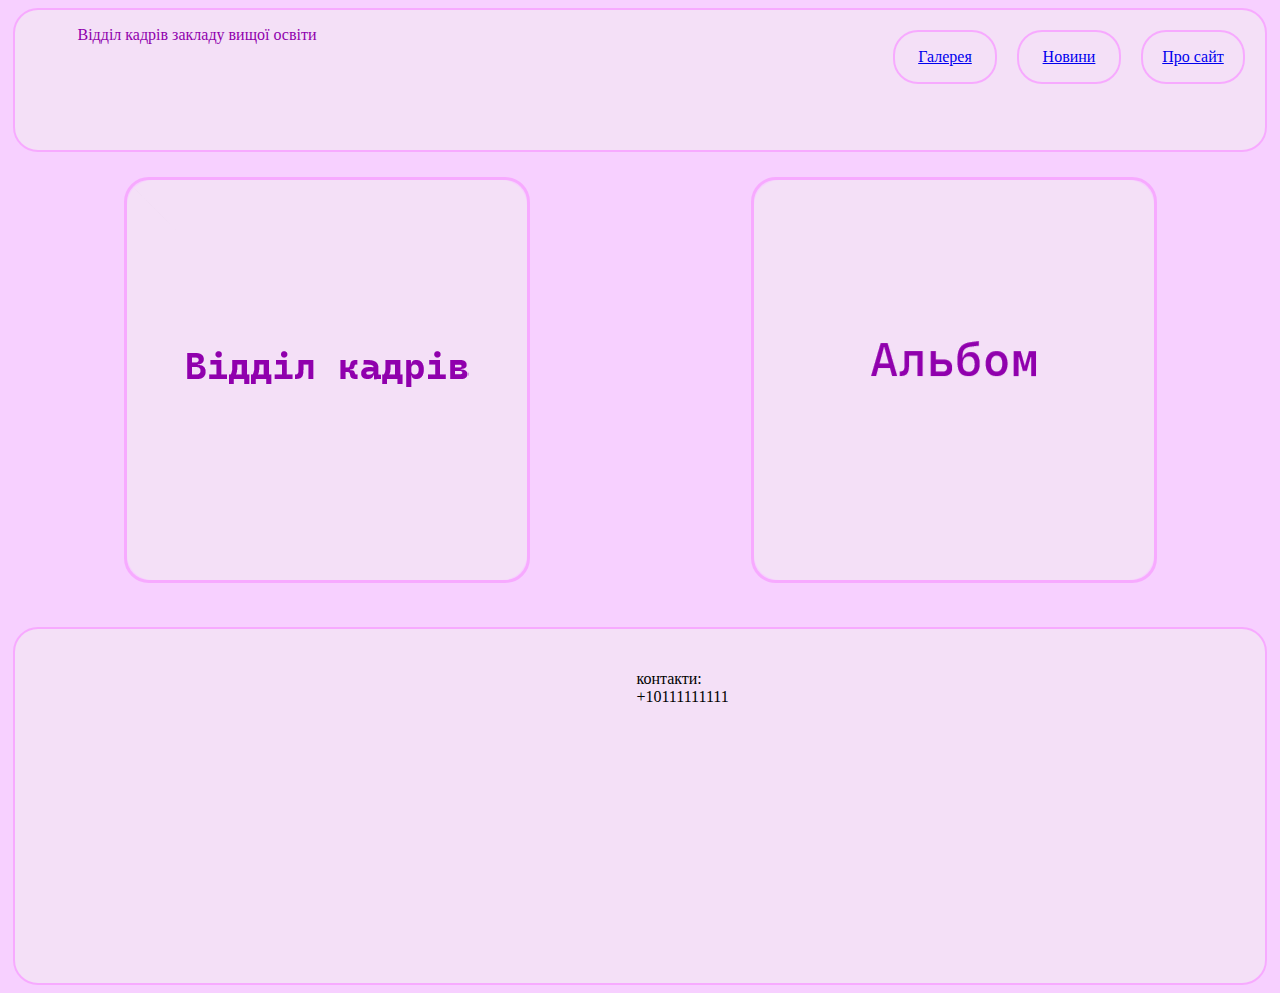
<file: Index.html>
<!DOCTYPE html>
<html>
    <head>
        
        <link rel="stylesheet" href="style.css">
        <style>
.container{
    display: grid;
    grid-template-rows: 100px 100px 100px 100px 100px 100px 100px 100px 100px 100px 100px;
    grid-template-columns: 100px 100px 100px 100px 100px 100px 100px 100px 100px 100px 100px 100px 100px 100px 100px 100px 100px 100px 100px;
}
    
.box{
    border: 2px solid rgb(247, 170, 255);
}
  
.titleChange{
float:left;
color: rgb(144, 0, 173);
font-size: 40px;
font-style:normal;
}

#menuPanel{
   
    grid-row-start:1 ;
    grid-row-end:4 ;
    grid-column-start:0 ;
    grid-column-end:0 ;
    }
    #titleLine{
        
    grid-row-start:0 ;
    grid-row-end:0 ;
    grid-column-start:3 ;
    grid-column-end:20 ;
    }
    #futer{
        
    grid-row-start:8 ;
    grid-row-end:12 ;
    grid-column-start:1 ;
    grid-column-end:20 ;
    }
    #part1{
        
    grid-row-start:3 ;
    grid-row-end:7 ;
    grid-column-start:3 ;
    grid-column-end:7 ;
    }
    #part2{
        
    grid-row-start:3 ;
    grid-row-end:7 ;
    grid-column-start:14 ;
    grid-column-end:18 ;
    }

    .mapStats{
        float: right;
        padding: 2%;
    }

    .buttonBorder{
        border: 3px solid rgb(247, 170, 255);
    border-radius: 25px;
    width: 400px;
    height: 400px;
    }

    @media screen and (max-width:700px){
        .container{
            display: flex;
            flex-wrap: wrap;
            margin: 5px;
            align-items: flex-start;
    
}
    
.box{
    border: 2px solid rgb(247, 170, 255);
}
  


#menuPanel{
   
    }

    .panelBorders{
    border-radius: 25px;
  border: 3px solid rgb(247, 170, 255);
  width: 200px;

  
}
    #titleLine{
        width: 100%;
        padding-left: 0%;
    }
    #futer{
        width: 100%;
        margin-top: 400px;
        margin-left: 0%;
        padding-left: 0%;
        align-items: start;
    }
    #part1{
        
    }
    #part2{
        

    }

    .mapStats{
        margin-left: 0%;
        padding-left: 0%;
        float: left;
        width: 85%;
    }

    .buttonBorder{
        border: 3px solid rgb(247, 170, 255);
    border-radius: 25px;
    width: 400px;
    height: 400px;
    }
    .main{
        display: flex;
        height: fit-content;
        justify-content: space-around;
        width: 100%;
        margin-top: 2%;
        flex-direction: row;
        flex-wrap: wrap;
        height: fit-content;
        gap: 5%;
    }
    }

    @media screen and (max-width:2000px){
        .container{
            display: flex;
            flex-wrap: wrap;
            margin: 5px;
            align-items: flex-start;
    
}
    
.box{
    border: 2px solid rgb(247, 170, 255);
}
  


#menuPanel{
   
    }

    .panelBorders{
    border-radius: 25px;
  border: 3px solid rgb(247, 170, 255);
  width: 200px;

  
}
    #titleLine{
        width: 100%;
        margin-left: 0%;
    }
    #futer{
        width: 100%;
        margin-left: 0%;
 
    }
    #part1{

    }
    #part2{

    }

    .mapStats{
        float: right;
        padding: 2%;
    }

    .buttonBorder{
        border: 3px solid rgb(247, 170, 255);
    border-radius: 25px;
    width: 400px;
    height: 400px;
    }
    .main{
        display: flex;
        height: 450px;
        justify-content: space-around;
        width: 100%;
        margin-top: 2%;
    }
    .titleChange{
float:left;

font-size: 100%;
font-style:normal;
}
}
    
    </style>
        <title>

        </title>
    </head>
    <body>
    <div class="container">

            <div class="box borders" id="titleLine">
                <p class="titleChange">Відділ кадрів закладу вищої освіти</p>
                <ul>
                <li ><a href="AboutWebsite.html"><p>Про сайт</p></a></li>
                <li ><a href="RGR_news.HTML"><p>Новини</p></a></li>
                <li ><a href="RGR_ALBUM.HTML"><p>Галерея</p></a></li>
                
              </ul ></div>
            
                
            
        <div class ="main">
                    <div class=" buttonBorder" id="part1"><img src="viddil_kadriv.png" usemap="#image-map" class="imgs">

                    <map name="image-map">
                        <area target="" alt="miss" title="aboba" href="RGR_About_teachers.HTML" coords="2,399,399,0" shape="rect">
                    </map></div>
                
                    <div class=" buttonBorder" id="part2"><img src="album.png" usemap="#image-map2" class="imgs">
                    <map name="image-map2">
                        <area target="" alt="misss" title="abobas" href="RGR_ALBUM.HTML" coords="2,399,399,0" shape="rect"></map>
            </div>

        </div>

        <div class="box borders" id="futer">
            <div class="mapStats"><iframe src="https://www.google.com/maps/embed?pb=!1m18!1m12!1m3!1d2587.2027587886487!2d34.56604600413936!3d49.57506417476435!2m3!1f0!2f0!3f0!3m2!1i1024!2i768!4f13.1!3m3!1m2!1s0x40d82f64cd0cbd85%3A0x528a08266c1d4938!2sYuriy%20Kondratyuk%20Poltava%20Polytechnic!5e0!3m2!1sen!2sua!4v1718118916928!5m2!1sen!2sua" width="400" height="300" style="border:0;" allowfullscreen="" loading="lazy" referrerpolicy="no-referrer-when-downgrade"></iframe></div>
            <div class="mapStats"><p class="">контакти: +10111111111</p></div>
        </div>

    </div>
        
        
        
        
        
        
        
        
        
        
        
        
        
        
        
        
        
        
        <script></script>
    </body>
</html>
</file>
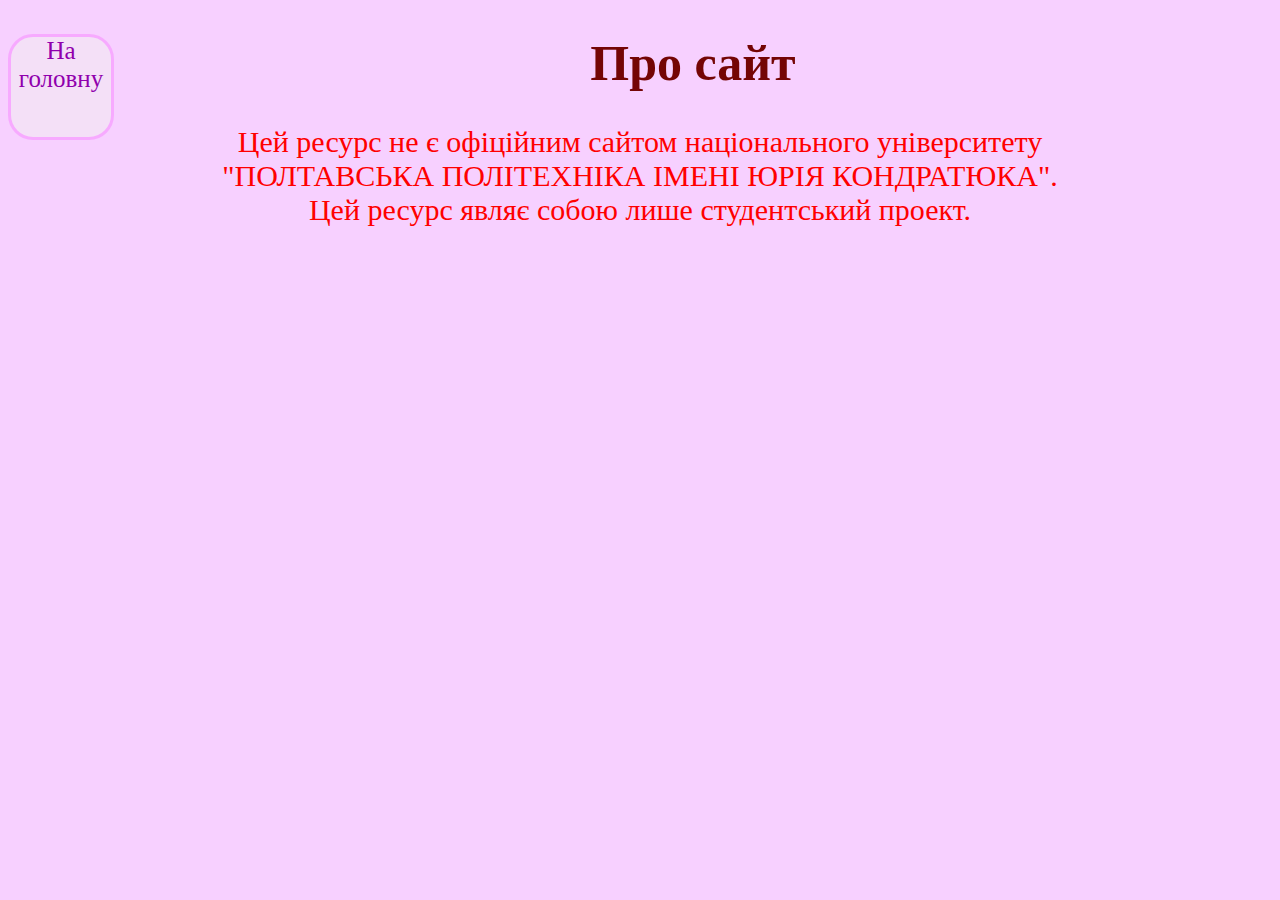
<file: AboutWebsite.html>
<!DOCTYPE html>
<html>
    <head>
        <link rel="stylesheet" href="style.css">
        <title></title>
        <style>
.dangerText{
    font-size: 30px;
    text-align: center;
    color: red;
    margin-left: 200px;
    margin-right: 200px;
    
}
@media screen and ( max-width: 1000px){
    .dangerText{
        font-size: 20px;
        margin-left: 100px;
        margin-right: 100px;
    }
    h1{
        font-size: 30px;
    }
}

#backPlace{
    float: left;
}
        </style>
    <body>
        <a href="RGR.html"><p id="backPlace" class="backText backBorders">На головну</p></a>
        <h1>Про сайт</h1>
        <p class="dangerText">Цей ресурс не є офіційним сайтом національного університету "ПОЛТАВСЬКА ПОЛІТЕХНІКА ІМЕНІ ЮРІЯ КОНДРАТЮКА". Цей ресурс являє собою лише студентський проект.</p>
    </body>
</head>
</html>
</file>
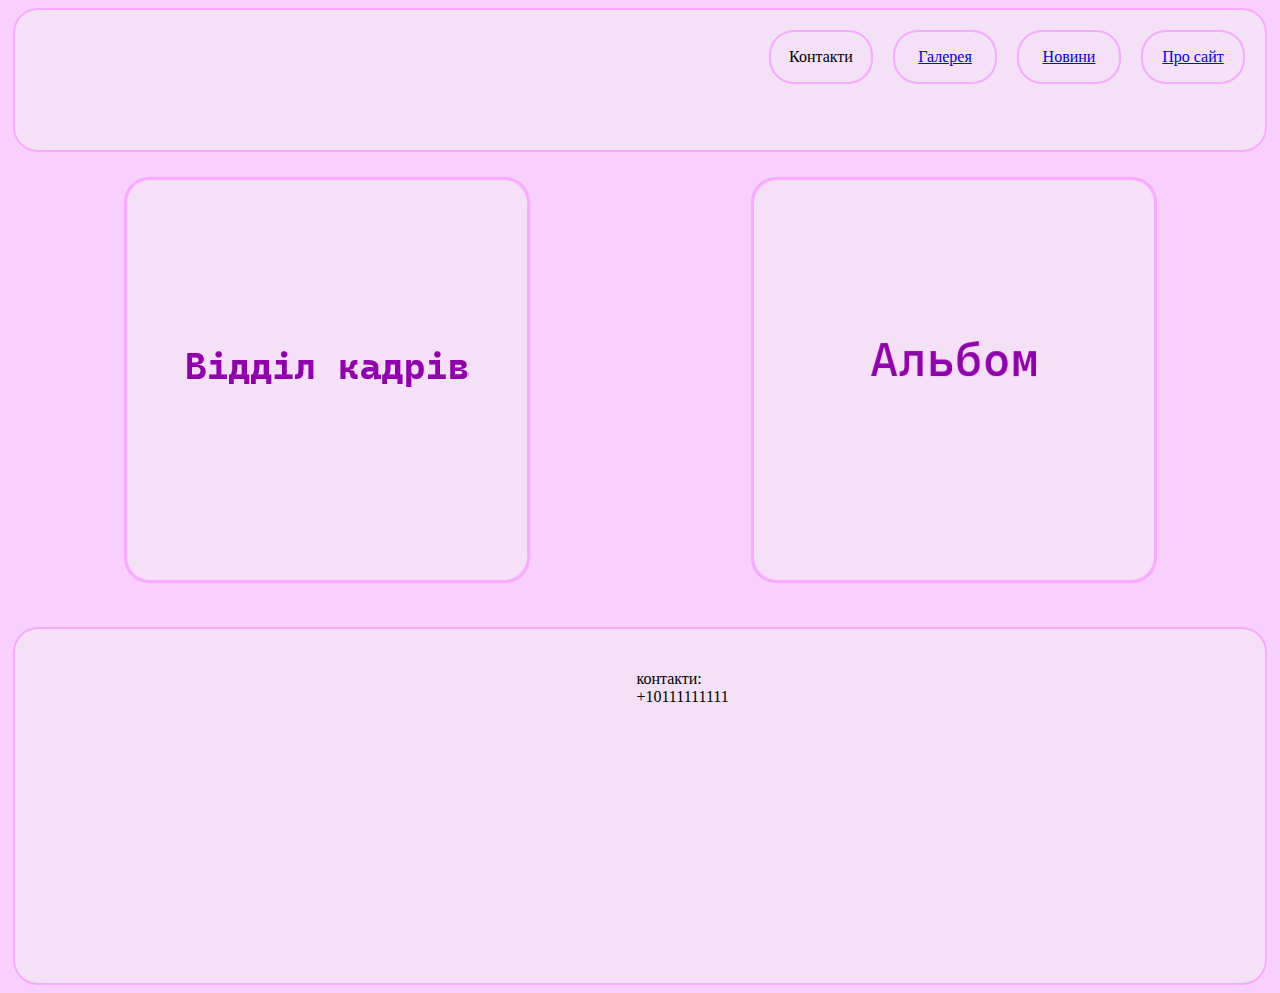
<file: RGR.html>
<!DOCTYPE html>
<html>
    <head>
        
        <link rel="stylesheet" href="Bazalii_lab11.css">
        <style>
.container{
    display: grid;
    grid-template-rows: 100px 100px 100px 100px 100px 100px 100px 100px 100px 100px 100px;
    grid-template-columns: 100px 100px 100px 100px 100px 100px 100px 100px 100px 100px 100px 100px 100px 100px 100px 100px 100px 100px 100px;
}
    
.box{
    border: 2px solid rgb(247, 170, 255);
}
  


#menuPanel{
   
    grid-row-start:1 ;
    grid-row-end:4 ;
    grid-column-start:0 ;
    grid-column-end:0 ;
    }
    #titleLine{
        
    grid-row-start:0 ;
    grid-row-end:0 ;
    grid-column-start:3 ;
    grid-column-end:20 ;
    }
    #futer{
        
    grid-row-start:8 ;
    grid-row-end:12 ;
    grid-column-start:1 ;
    grid-column-end:20 ;
    }
    #part1{
        
    grid-row-start:3 ;
    grid-row-end:7 ;
    grid-column-start:3 ;
    grid-column-end:7 ;
    }
    #part2{
        
    grid-row-start:3 ;
    grid-row-end:7 ;
    grid-column-start:14 ;
    grid-column-end:18 ;
    }

    .mapStats{
        float: right;
        padding: 2%;
    }

    .buttonBorder{
        border: 3px solid rgb(247, 170, 255);
    border-radius: 25px;
    width: 400px;
    height: 400px;
    }

    @media screen and (max-width:700px){
        .container{
            display: flex;
            flex-wrap: wrap;
            margin: 5px;
            align-items: flex-start;
    
}
    
.box{
    border: 2px solid rgb(247, 170, 255);
}
  


#menuPanel{
   
    }

    .panelBorders{
    border-radius: 25px;
  border: 3px solid rgb(247, 170, 255);
  width: 200px;

  
}
    #titleLine{
        width: 100%;
        padding-left: 0%;
    }
    #futer{
        width: 100%;
        margin-top: 400px;
        margin-left: 0%;
        padding-left: 0%;
        align-items: start;
    }
    #part1{
        
    }
    #part2{
        

    }

    .mapStats{
        margin-left: 0%;
        padding-left: 0%;
        float: left;
        width: 85%;
    }

    .buttonBorder{
        border: 3px solid rgb(247, 170, 255);
    border-radius: 25px;
    width: 400px;
    height: 400px;
    }
    .main{
        display: flex;
        height: fit-content;
        justify-content: space-around;
        width: 100%;
        margin-top: 2%;
        flex-direction: row;
        flex-wrap: wrap;
        height: fit-content;
        gap: 5%;
    }
    }

    @media screen and (max-width:2000px){
        .container{
            display: flex;
            flex-wrap: wrap;
            margin: 5px;
            align-items: flex-start;
    
}
    
.box{
    border: 2px solid rgb(247, 170, 255);
}
  


#menuPanel{
   
    }

    .panelBorders{
    border-radius: 25px;
  border: 3px solid rgb(247, 170, 255);
  width: 200px;

  
}
    #titleLine{
        width: 100%;
        margin-left: 0%;
    }
    #futer{
        width: 100%;
        margin-left: 0%;
 
    }
    #part1{

    }
    #part2{

    }

    .mapStats{
        float: right;
        padding: 2%;
    }

    .buttonBorder{
        border: 3px solid rgb(247, 170, 255);
    border-radius: 25px;
    width: 400px;
    height: 400px;
    }
    .main{
        display: flex;
        height: 450px;
        justify-content: space-around;
        width: 100%;
        margin-top: 2%;
    }
    }
    
    </style>
        <title>

        </title>
    </head>
    <body>
    <div class="container">

            <div class="box borders" id="titleLine">
                <ul>
                <li ><a href="AboutWebsite.html"><p>Про сайт</p></a></li>
                <li ><a href="RGR_news.HTML"><p>Новини</p></a></li>
                <li ><a href="RGR_ALBUM.HTML"><p>Галерея</p></a></li>
                <li ><p >Контакти</p></li>
              </ul ></div>
            
                
            
        <div class ="main">
                    <div class=" buttonBorder" id="part1"><img src="viddil_kadriv.png" usemap="#image-map" class="imgs">

                    <map name="image-map">
                        <area target="" alt="miss" title="aboba" href="RGR_About_teachers.HTML" coords="2,399,399,0" shape="rect">
                    </map></div>
                
                    <div class=" buttonBorder" id="part2"><img src="album.png" usemap="#image-map2" class="imgs">
                    <map name="image-map2">
                        <area target="" alt="misss" title="abobas" href="RGR_ALBUM.HTML" coords="2,399,399,0" shape="rect"></map>
            </div>

        </div>

        <div class="box borders" id="futer">
            <div class="mapStats"><iframe src="https://www.google.com/maps/embed?pb=!1m18!1m12!1m3!1d2587.2027587886487!2d34.56604600413936!3d49.57506417476435!2m3!1f0!2f0!3f0!3m2!1i1024!2i768!4f13.1!3m3!1m2!1s0x40d82f64cd0cbd85%3A0x528a08266c1d4938!2sYuriy%20Kondratyuk%20Poltava%20Polytechnic!5e0!3m2!1sen!2sua!4v1718118916928!5m2!1sen!2sua" width="400" height="300" style="border:0;" allowfullscreen="" loading="lazy" referrerpolicy="no-referrer-when-downgrade"></iframe></div>
            <div class="mapStats"><p>контакти: +10111111111</p></div>
        </div>

    </div>
        
        
        
        
        
        
        
        
        
        
        
        
        
        
        
        
        
        
        <script></script>
    </body>
</html>
</file>
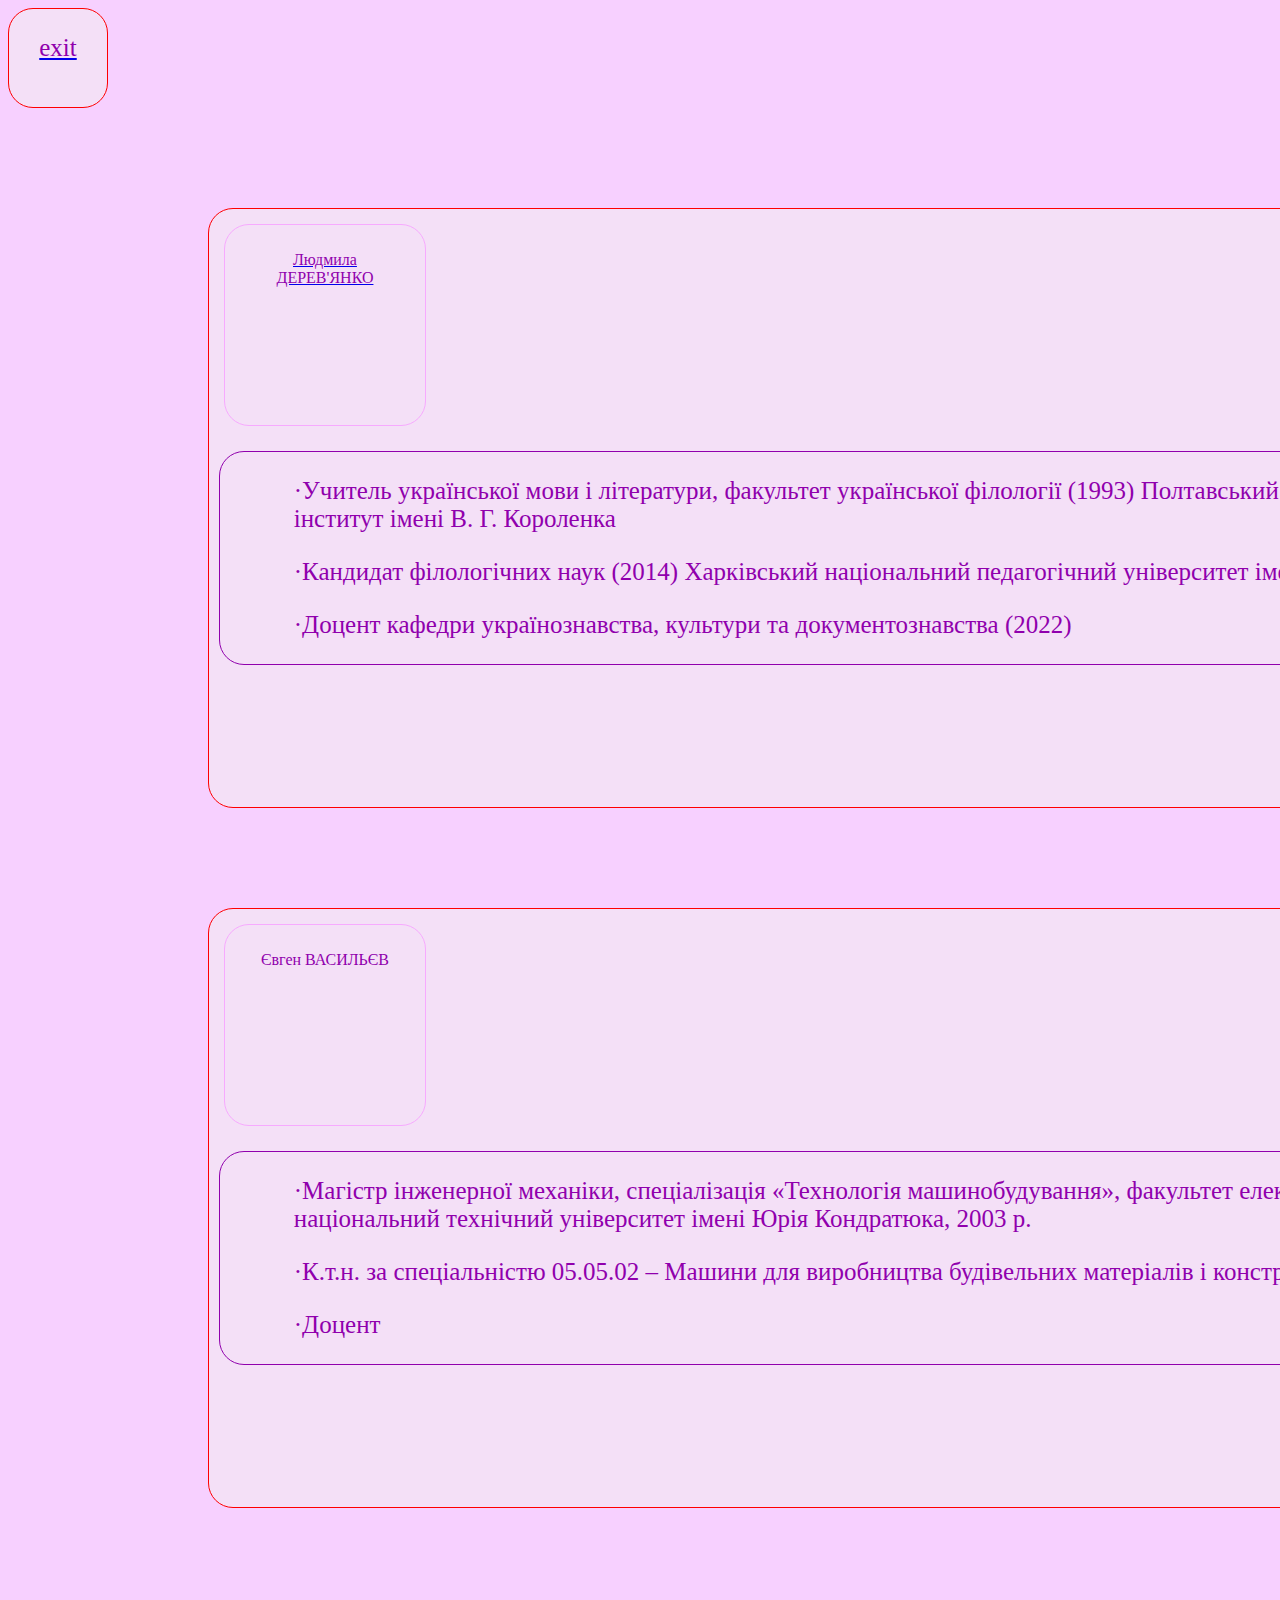
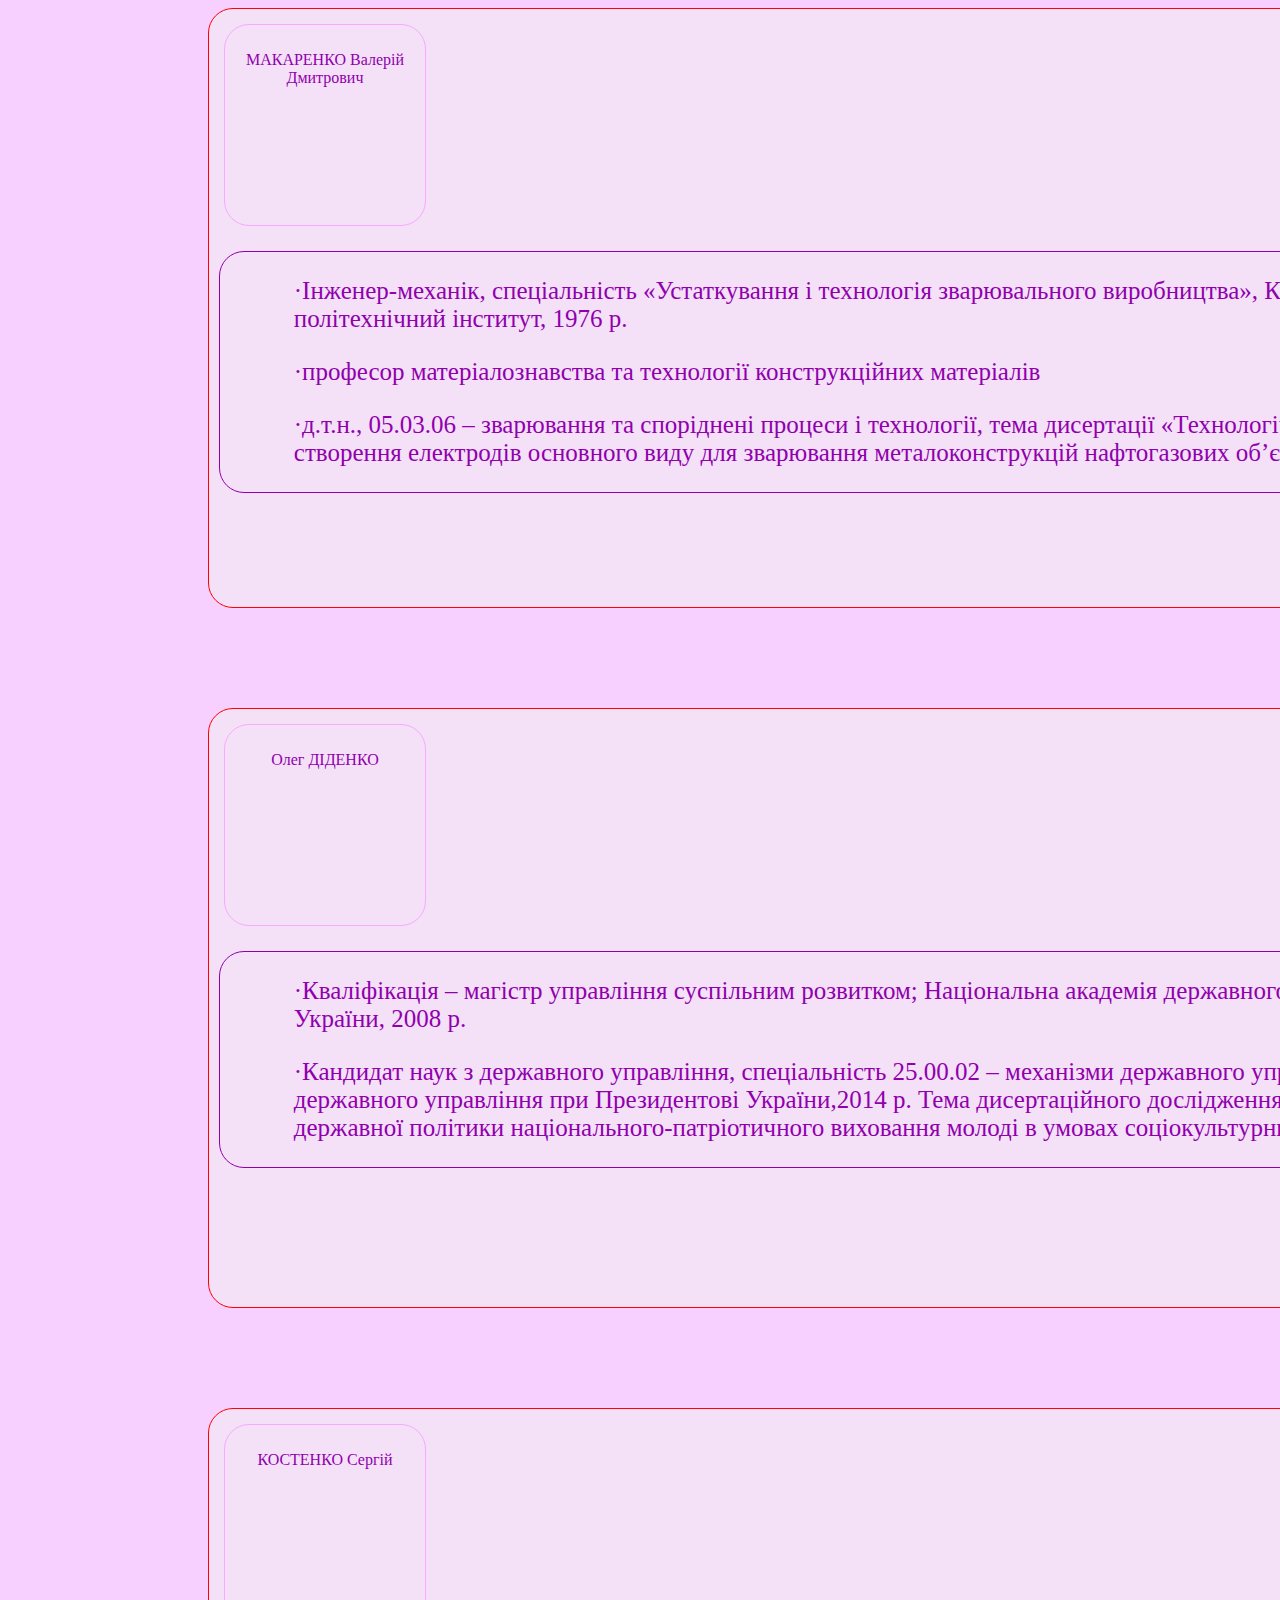
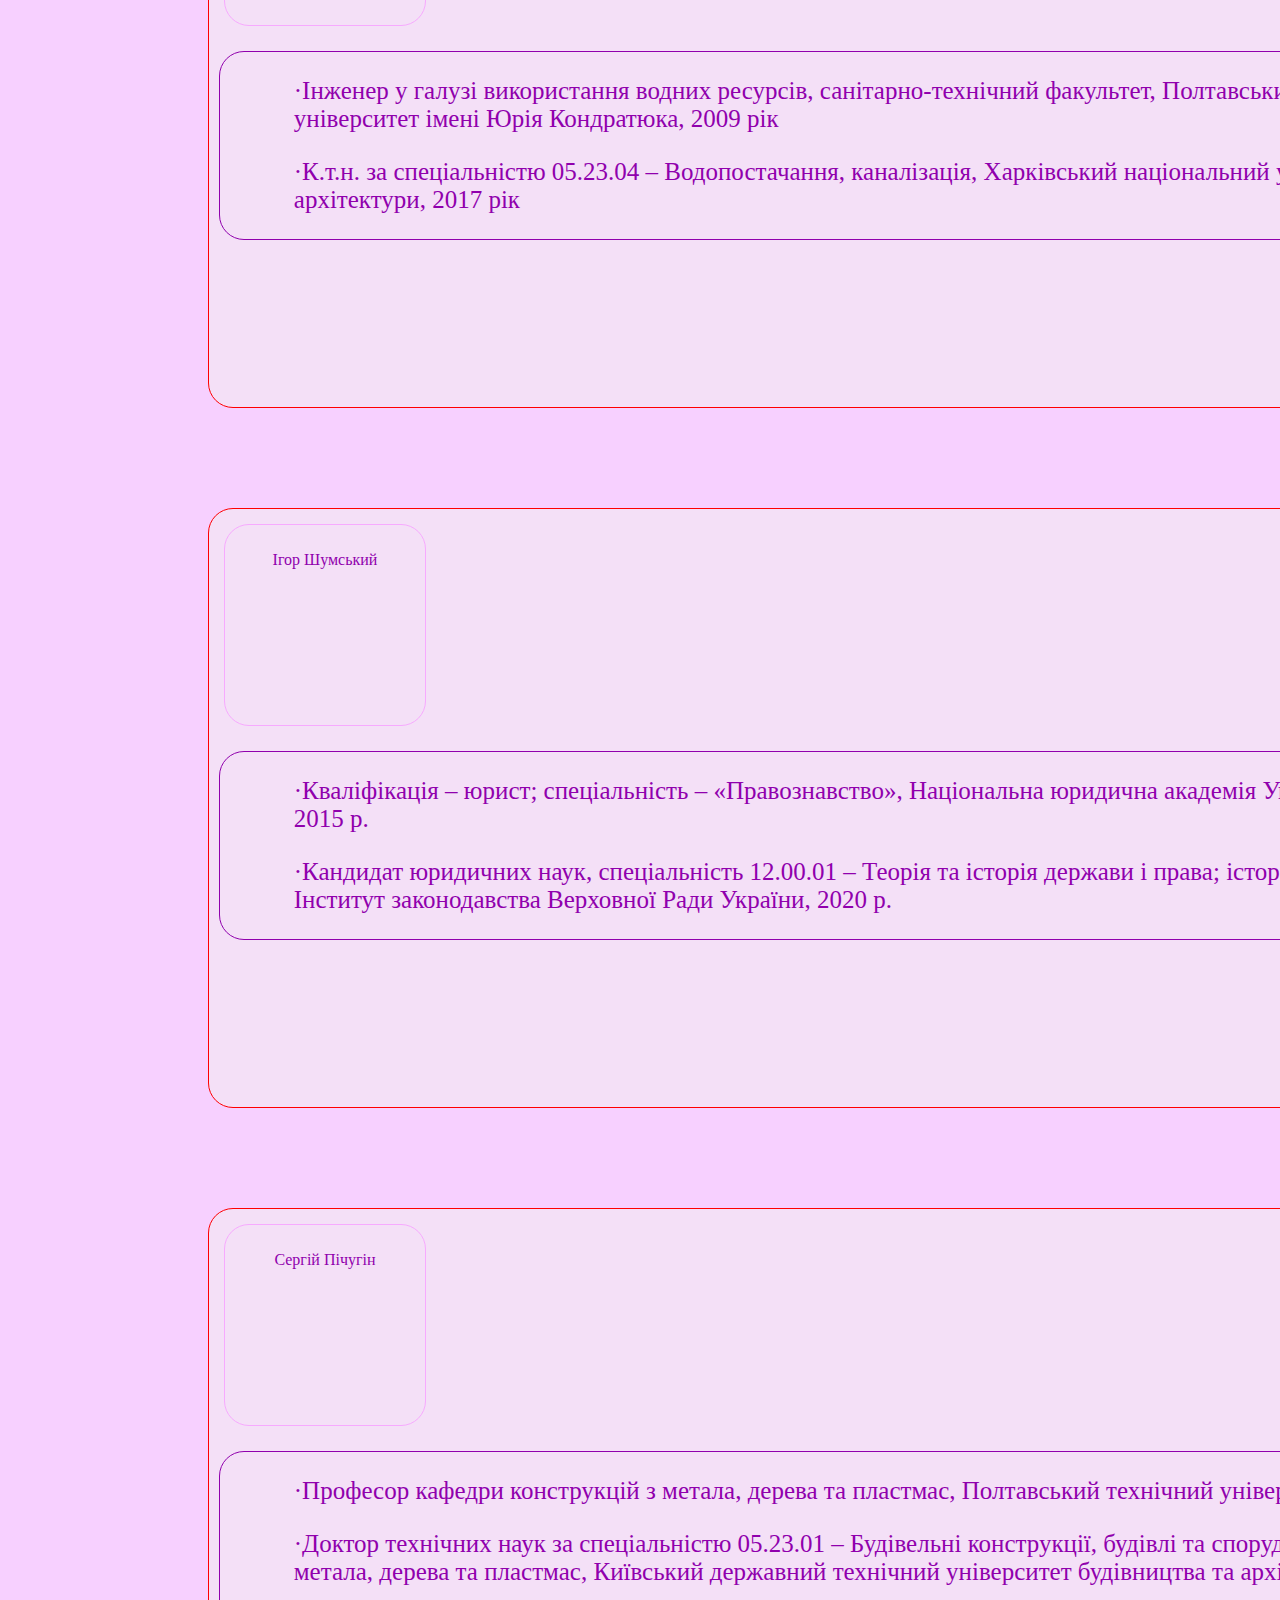
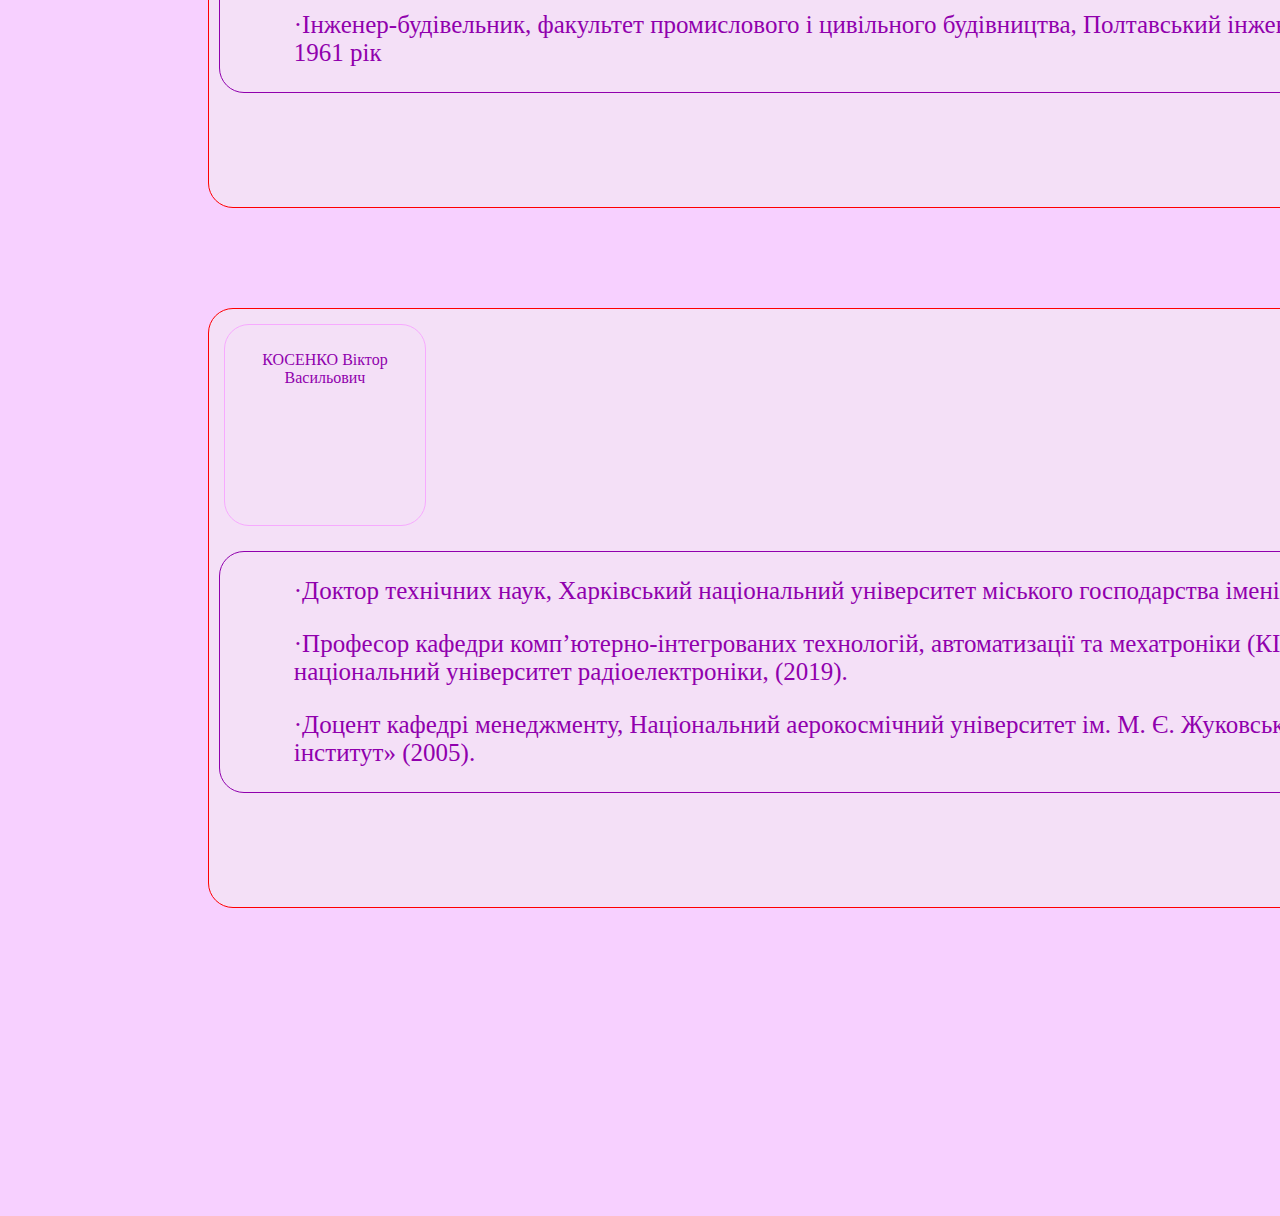
<file: RGR_About_teachers.HTML>
<!DOCTYPE html>
<html>
    <head>
        <link rel="stylesheet" href="style.css">
        <title>


        </title>
        <style>
    .container{
    display: grid;
    grid-template-rows: 100px 100px 100px 100px 100px 100px 100px 100px 100px 100px 100px 100px 100px 100px 100px 100px 100px 100px 100px 100px 100px 100px 100px 100px 100px 100px 100px 100px 100px 100px 100px 100px 100px 100px 100px 100px 100px 100px 100px 100px 100px 100px 100px 100px 100px 100px 100px 100px 100px 100px 100px 100px 100px 100px 100px 100px 100px 100px 100px 100px;
    grid-template-columns: 100px 100px 100px 100px 100px 100px 100px 100px 100px 100px 100px 100px 100px 100px 100px 100px 100px 100px 100px;
    }


    .textStyle{
    
    font-size: 25px;
    font-style:normal;
    color: rgb(144, 0, 173);
    overflow: hidden;
    
    
    }

    #exit{
   border: 1px solid red;
   grid-row-start: 1;
   grid-row-end: 0;
   grid-column-start:1 ;
   grid-column-end:1 ;
   background-color: rgb(244, 224, 247);
   border-radius: 25px;
   }
    #case1{
    border: 1px solid red;
   grid-row-start: 3;
   grid-row-end: 9;
   grid-column-start:3 ;
   grid-column-end:18 ;
   background-color: rgb(244, 224, 247);
   border-radius: 25px;
    }
    #case2{
    border: 1px solid red;
   grid-row-start: 10;
   grid-row-end: 16;
   grid-column-start:3 ;
   grid-column-end:18 ;
   background-color: rgb(244, 224, 247);
   border-radius: 25px;
    }
    #case3{
    border: 1px solid red;
   grid-row-start: 17;
   grid-row-end: 23;
   grid-column-start:3 ;
   grid-column-end:18 ;
   background-color: rgb(244, 224, 247);
   border-radius: 25px;
    }
    #case4{
    border: 1px solid red;
   grid-row-start: 24;
   grid-row-end: 30;
   grid-column-start:3 ;
   grid-column-end:18 ;
   background-color: rgb(244, 224, 247);
   border-radius: 25px;
    }
   #case5{
    border: 1px solid red;
   grid-row-start: 31;
   grid-row-end: 37;
   grid-column-start:3 ;
   grid-column-end:18 ;
   background-color: rgb(244, 224, 247);
   border-radius: 25px;
    }
   #case6{
    border: 1px solid red;
   grid-row-start: 38;
   grid-row-end: 44;
   grid-column-start:3 ;
   grid-column-end:18 ;
   background-color: rgb(244, 224, 247);
   border-radius: 25px;
    }
    #case7{
    border: 1px solid red;
   grid-row-start: 45;
   grid-row-end: 51;
   grid-column-start:3 ;
   grid-column-end:18 ;
   background-color: rgb(244, 224, 247);
   border-radius: 25px;
    }
    #case8{
    border: 1px solid red;
   grid-row-start: 52;
   grid-row-end: 58;
   grid-column-start:3 ;
   grid-column-end:18 ;
   background-color: rgb(244, 224, 247);
   border-radius: 25px;
    }
    .imageScale{

    border: 1px solid rgb(247, 170, 255);
    width: 200px;
    height: 200px;
    border-radius: 25px;
    margin: 1%;
    }
    .description{
    border: 1px solid;
    background-color: rgb(244, 224, 247);
    width: auto ;
    height: auto ;
    float: right;
    overflow: hidden;
    border-radius: 25px;
    

    
    }
    .namew{
    text-align: center;
    color: rgb(144, 0, 173);
    padding: 10px;
    margin-bottom: 100px;
    
    
    
    }

    .moreInformation{
        float:right;
        text-align: center;
        border: 1px solid rgb(247, 170, 255);
        border-radius: 25px;
        padding: auto;
        margin: 1%; 
    
    }

    .moreInformationText{
    
    font-size: 18px;
    font-style:normal;
    color: rgb(144, 0, 173);
    overflow: hidden;}    
    
        </style>
    </head>
    <body>
        <div class="container">
            <div id="exit"><a href="RGR.html"><p class="panelTextS">exit</p></div>

            <div id="case1"><div class="imageScale"><p class="namew">Людмила ДЕРЕВ'ЯНКО</p></div>
                <ul><div class="description textStyle">
                    <p>·Учитель української мови і літератури, факультет української філології (1993) Полтавський державний педагогічний інститут імені В. Г. Короленка</p>
                    <p >·Кандидат філологічних наук (2014) Харківський національний педагогічний університет імені Г. Сковороди</p>
                    <p>·Доцент кафедри українознавства, культури та документознавства (2022)</p></div>
                </ul>
                <div class="moreInformation"><a href="https://nupp.edu.ua/page/profil-vikladacha-lyudmili-derevyanko.html"><p class="moreInformationText">більше інформації</p></a></div>
            </div>

            <div id="case2"><div class="imageScale"><p class="namew">Євген ВАСИЛЬЄВ</p></div>
                <ul><div class="description textStyle">
                    <p>·Магістр інженерної механіки, спеціалізація «Технологія машинобудування», факультет електромеханічний, Полтавський національний технічний університет імені Юрія Кондратюка, 2003 р.</p>
                    <p >·К.т.н. за спеціальністю 05.05.02 – Машини для виробництва будівельних матеріалів і конструкцій, 2010 р.</p>
                    <p >·Доцент</p>
                    </div>
                </ul>
                <div class="moreInformation"><a href="https://nupp.edu.ua/page/profil-vikladacha-evgen-vasilev.html"><p class="moreInformationText">більше інформації</p></a></div>
            </div>

            <div id="case3"><div class="imageScale"><p class="namew">МАКАРЕНКО Валерій Дмитрович</p></div>
                <ul><div class="description textStyle">
                    <p>·Інженер-механік, спеціальність «Устаткування і технологія зварювального виробництва», Київський ордена Леніна політехнічний інститут, 1976 р.</p>
                    <p>·професор матеріалознавства та технології конструкційних матеріалів</p>
                    <p>·д.т.н., 05.03.06 – зварювання та споріднені процеси і технології, тема дисертації «Технологічні і металургійні принципи створення електродів основного виду для зварювання металоконструкцій нафтогазових об’єктів», 2011 р.</p>
                </div>
                </ul>
                <div class="moreInformation"><a href="https://nupp.edu.ua/page/profil-vikladacha-makarenko-valeriy-dmitrovich.html"><p class="moreInformationText">більше інформації</p></a></div>
            </div>

            <div id="case4"><div class="imageScale"><p class="namew">Олег ДІДЕНКО</p></div>
                <ul><div class="description textStyle">
                    <p>·Кваліфікація – магістр управління суспільним розвитком; Національна академія державного управління при Президентові України, 2008 р.</p>
                    <p >·Кандидат наук з державного управління, спеціальність 25.00.02 – механізми державного управління,  Національна академія державного управління при Президентові України,2014 р. Тема дисертаційного дослідження: Формування і реалізація державної політики національного-патріотичного виховання молоді в умовах соціокультурних трансформаціях в Україні.</p>
                    </div>
                </ul>
                <div class="moreInformation"><a href="https://nupp.edu.ua/page/profil-vikladacha-oleg-didenko.html"><p class="moreInformationText">більше інформації</p></a></div>
            </div>

            <div id="case5"><div class="imageScale"><p class="namew">КОСТЕНКО Сергій</p></div>
                <ul><div class="description textStyle">
                    <p>·Інженер у галузі використання водних ресурсів, санітарно-технічний факультет, Полтавський національний технічний університет імені Юрія Кондратюка, 2009 рік</p>
                    <p >·К.т.н. за спеціальністю 05.23.04 – Водопостачання, каналізація, Харківський національний університет будівництва та архітектури, 2017 рік</p>
                    </div>
                </ul>
                <div class="moreInformation"><a href="https://nupp.edu.ua/page/profil-vikladacha-sergiy-kostenko.html"><p class="moreInformationText">більше інформації</p></a></div>
            </div>

            <div id="case6"><div class="imageScale"><p class="namew">Ігор Шумський</p></div>
                <ul><div class="description textStyle">
                    <p>·Кваліфікація – юрист; спеціальність – «Правознавство», Національна юридична академія України імені Ярослава Мудрого, 2015 р.</p>
                    <p >·Кандидат юридичних наук, спеціальність 12.00.01 – Теорія та історія держави і права; історія політичних і правових учень, Інститут законодавства Верховної Ради України, 2020 р.</p>
                    </div>
                </ul>
                <div class="moreInformation"><a href="https://nupp.edu.ua/page/profil-vikladacha-shumskiy-igor-kostyantinovich.html"><p class="moreInformationText">більше інформації</p></a></div>
            </div>

            <div id="case7"><div class="imageScale"><p class="namew">Сергій Пічугін</p></div>
                <ul><div class="description textStyle">
                    <p>·Професор кафедри конструкцій з метала, дерева та пластмас, Полтавський технічний університет, 1995 рік</p>
                    <p >·Доктор технічних наук за спеціальністю 05.23.01 – Будівельні конструкції, будівлі та споруди, кафедра конструкцій з метала, дерева та пластмас, Київський державний технічний університет будівництва та архітектури, 1994 рік</p>
                    <p>·Інженер-будівельник, факультет промислового і цивільного будівництва, Полтавський інженерно-будівельний інститут, 1961 рік</p></div>
                </ul>
                <div class="moreInformation"><a href="https://nupp.edu.ua/page/profil-vikladacha-sergiy-pichugin.html"><p class="moreInformationText">більше інформації</p></a></div>
            </div>

            <div id="case8"><div class="imageScale"><p class="namew">КОСЕНКО Віктор Васильович</p></div>
                <ul><div class="description textStyle">
                    <p>·Доктор технічних наук, Харківський національний університет міського господарства імені О.М. Бекетова, (2018).</p>
                    <p >·Професор кафедри комп’ютерно-інтегрованих технологій, автоматизації та мехатроніки (КІТАМ), Харківський національний університет радіоелектроніки, (2019).</p>
                    <p>·Доцент кафедрі менеджменту, Національний аерокосмічний університет ім. М. Є. Жуковського «Харківський авіаційний інститут» (2005).</p></div>
                </ul>
                <div class="moreInformation"><a href="https://nupp.edu.ua/page/profil-vikladacha-kosenko-viktor-vasilovich.html"><p class="moreInformationText">більше інформації</p></a></div>
            </div>

            
            
           

        </div>
        

        
        
        
        
        
        
        
        
        
        
        
        
        <style></style>
    </body>
</html>
</file>
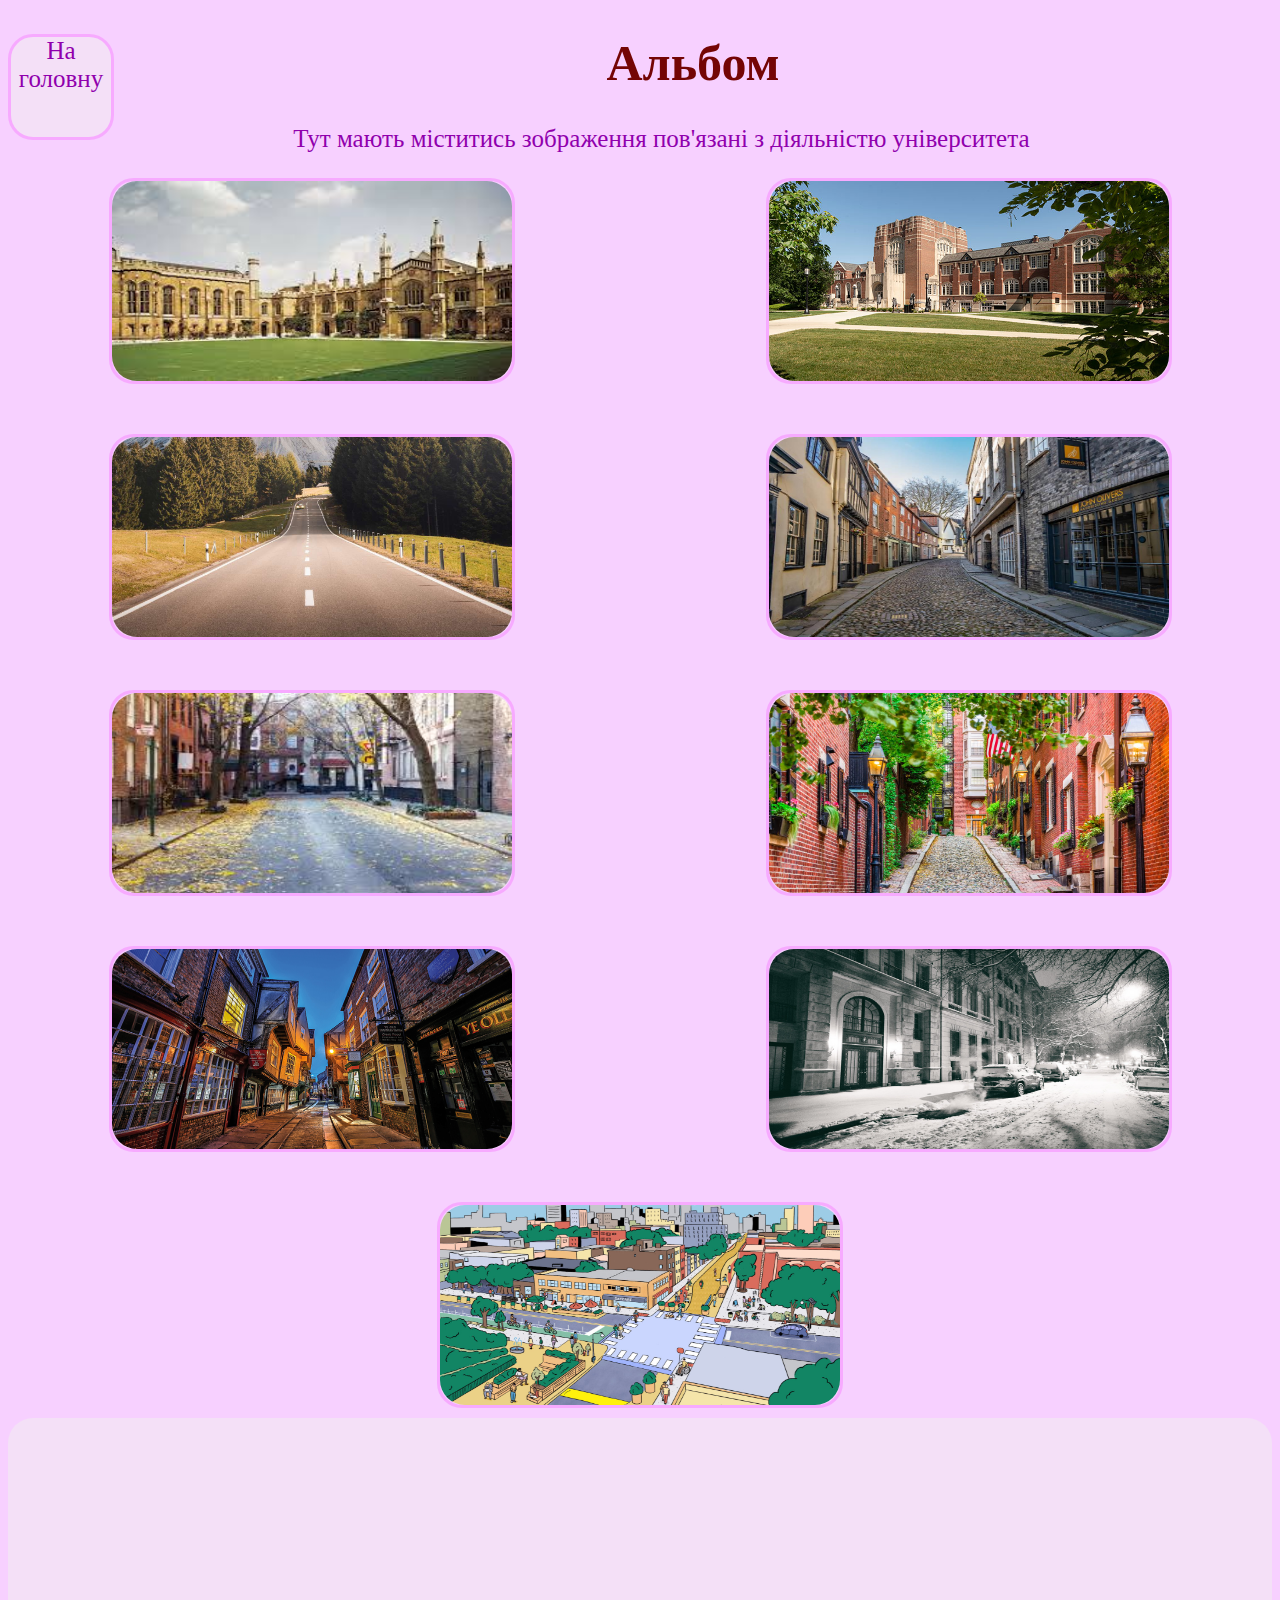
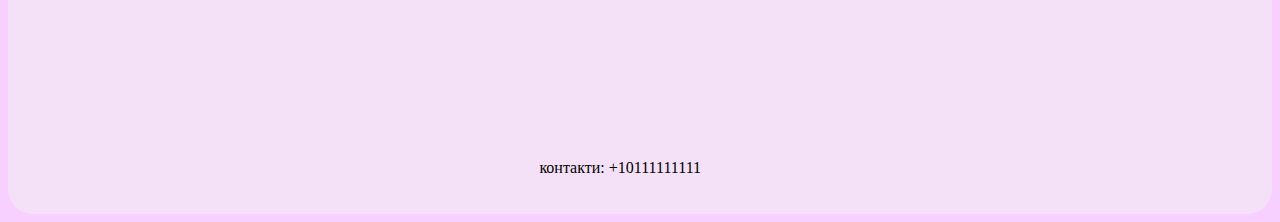
<file: RGR_ALBUM.HTML>
<!DOCTYPE html>
<html>
    
    <head>
        <link rel="stylesheet" href="style.css">
        <title></title>
        <style>
.container{
    display:flex;
    flex-wrap: wrap;
    justify-content: space-around;
    gap: 50px;
    margin-bottom: 10px;
}



.bordrs{
    border: 3px solid rgb(247, 170, 255);
    border-radius: 25px;
    width: 400px;
    height: 200px;
}
#futer{
    padding: 20px;
    align-items: center;
    padding-left: 39%;
}
@media screen and ( max-width: 900px){
    #futer{
        padding-left: 20%;
    }
}
@media screen and ( max-width: 600px){
    #futer{
        padding-left: 5%;
    }
}

#photo1{

}
#photo2{

}
#photo3{

}
#photo4{

}
#photo5{

}
#photo6{

}
#photo7{

}
#photo8{

}
#photo9{
 
} 


#backPlace{
    float: left;
}

.photoFlex{
    display:flex;
    border-radius: 25px;
    
}  

        </style>
    </head>
  
    
    
    <body>
        <a href="RGR.html"><p id="backPlace" class="backText backBorders">На головну</p></a>  <h1>Альбом</h1> 
<p class="panelTextS">Тут мають міститись зображення пов'язані з діяльністю університета</p>
    
<div class="container">
    <div id="photo1" class="bordrs"><a href="photo1.jpg"><img src="photo1.jpg" height="200" width="400" class="photoFlex"></a></div>
    <div id="photo2" class="bordrs"><a href="photo2.jpg"><img src="photo2.jpg" height="200" width="400" class="photoFlex"></a></div>
    <div id="photo3" class="bordrs"><a href="photo3.jpg"><img src="photo3.jpg" height="200" width="400" class="photoFlex"></a></div>
    <div id="photo4" class="bordrs"><a href="photo4.jpg"><img src="photo4.jpg" height="200" width="400" class="photoFlex"></a></div>
    <div id="photo5" class="bordrs"><a href="photo5.jpg"><img src="photo5.jpg" height="200" width="400" class="photoFlex"></a></div>
    <div id="photo6" class="bordrs"><a href="photo6.jpg"><img src="photo6.jpg" height="200" width="400" class="photoFlex"></a></div>
    <div id="photo7" class="bordrs"><a href="photo7.jpg"><img src="photo7.jpg" height="200" width="400" class="photoFlex"></a></div>
    <div id="photo8" class="bordrs"><a href="photo8.jpg"><img src="photo8.jpg" height="200" width="400" class="photoFlex"></a></div>
    <div id="photo9" class="bordrs"><a href="photo9.jpg"><img src="photo9.jpg" height="200" width="400" class="photoFlex"></a></div>
</div>
<div class="box borders" id="futer">
            <div class="mapStats"><iframe src="https://www.google.com/maps/embed?pb=!1m18!1m12!1m3!1d2587.2027587886487!2d34.56604600413936!3d49.57506417476435!2m3!1f0!2f0!3f0!3m2!1i1024!2i768!4f13.1!3m3!1m2!1s0x40d82f64cd0cbd85%3A0x528a08266c1d4938!2sYuriy%20Kondratyuk%20Poltava%20Polytechnic!5e0!3m2!1sen!2sua!4v1718118916928!5m2!1sen!2sua" width="400" height="300" style="border:0;" allowfullscreen="" loading="lazy" referrerpolicy="no-referrer-when-downgrade"></iframe></div>
            <div class ="mapStats"><p>контакти: +10111111111</p></div>
        </div>
    </body>
</html>
</file>
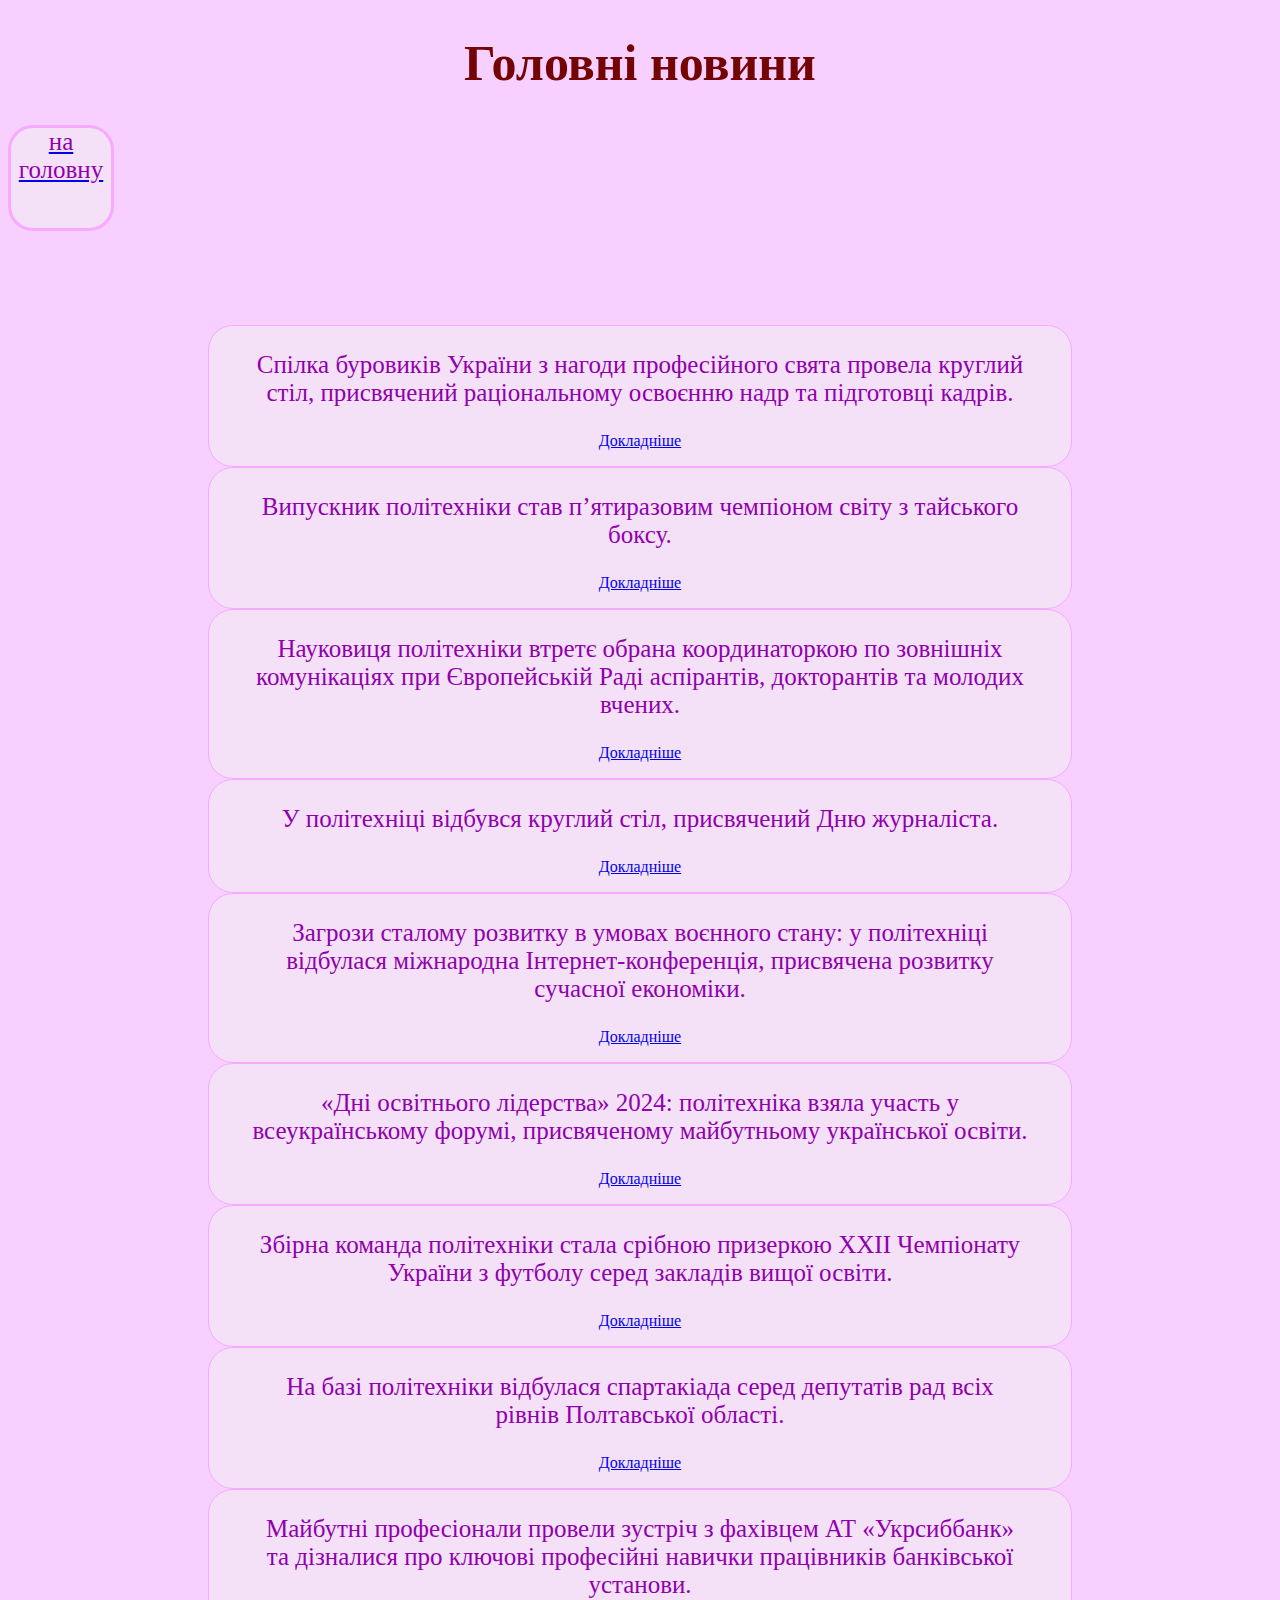
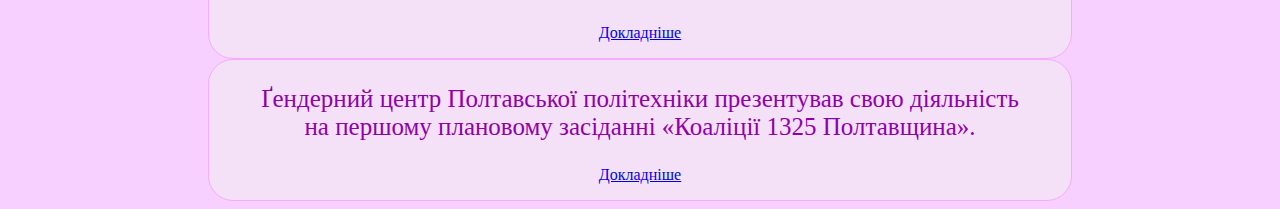
<file: RGR_news.HTML>
<!DOCTYPE html>
<html>
    <head>
        <link rel="stylesheet" href="style.css">
        <title></title>
        <style>
.container{
    display: grid;
    grid-template-rows: 100px 100px;
    grid-template-columns: 100px 100px ;
}

.box{
    border: 1px solid rgba(139, 132, 132, 0.61);
    
}

#menuPanel{
   
   grid-row-start:1 ;
   grid-row-end:1 ;
   grid-column-start:0 ;
   grid-column-end:0 ;
   }

.newsBorder{
    border: 1px solid rgb(247, 170, 255);
    border-radius: 25px;
    background-color: rgb(244, 224, 247);
    text-align: center;
    margin-left:200px;
    margin-right:200px;
    
}
.newsText{
    color: rgb(144, 0, 173);
    font-size: 25px;
    font-style:normal;
}
.moreInformationText{
    border: 1px solid rgb(247, 170, 255);
    border-radius: 25px;
    float: right;
    
}

@media screen and (max-width:1000px){
    .newsBorder{
        margin-left:0px;
        margin-right:0px;
        padding: 0%;

    }

    
}
        </style>
    </head>
    <body>
       <h1> Головні новини</h1>
       <div class="container">
        <div id="menuPanel"><a href="RGR.html"><p class="backText backBorders">на головну </p></a> </div>
       </div>
        
            <div class="newsBorder"><p class="newsText">Спілка буровиків України з нагоди професійного свята провела круглий стіл, присвячений раціональному освоєнню надр та підготовці кадрів.</p> <a href="https://nupp.edu.ua/news/spilka-burovikiv-ukraini-provela-krugliy-stil-prisvyacheniy-osvoennyu-nadr-ta-pidgotovtsi-kadriv.html"><p>Докладніше</p></a></div>
            <div class="newsBorder"><p class="newsText">Випускник політехніки став п’ятиразовим чемпіоном світу з тайського боксу.</p> <a href="https://nupp.edu.ua/news/vipusknik-politekhniki-stav-pyatirazovim-chempionom-svitu-z-tayskogo-boksu.html"><p>Докладніше</p></a></div>
            <div class="newsBorder"><p class="newsText">Науковиця політехніки втретє обрана координаторкою по зовнішніх комунікаціях при Європейській Раді аспірантів, докторантів та молодих вчених.</p> <a href="https://nupp.edu.ua/news/naukovitsya-obrana-koordinatorkoyu-po-zovnishnikh-komunikatsiyakh-pri-evrodoc.html"><p>Докладніше</p></a></div>
            <div class="newsBorder"><p class="newsText">У політехніці відбувся круглий стіл, присвячений Дню журналіста.</p> <a href="https://nupp.edu.ua/news/u-politekhnitsi-vidbuvsya-krugliy-stil-prisvyacheniy-dnyu-zhurnalista.html"><p>Докладніше</p></a></div>
            <div class="newsBorder"><p class="newsText">Загрози сталому розвитку в умовах воєнного стану: у політехніці відбулася міжнародна Інтернет-конференція, присвячена розвитку сучасної економіки.</p> <a href="https://nupp.edu.ua/news/zagrozi-stalomu-rozvitku-vidbulasya-mizhnarodna-konferentsiya-prisvyachena-rozvitku-yekonomiki.html"><p>Докладніше</p></a></div>
            <div class="newsBorder"><p class="newsText">«Дні освітнього лідерства» 2024: політехніка взяла участь у всеукраїнському форумі, присвяченому майбутньому української освіти.</p> <a href="https://nupp.edu.ua/news/dni-osvitnogo-liderstva-politekhnika-vzyala-uchast-u-forumi-prisvyachenomu-maybutnomu-osviti.html"><p>Докладніше</p></a></div>
            <div class="newsBorder"><p class="newsText">Збірна команда політехніки стала срібною призеркою ХХІІ Чемпіонату України з футболу серед закладів вищої освіти.</p> <a href="https://nupp.edu.ua/news/zbirna-komanda-politekhniki-stala-prizerkoyu-chempionatu-ukraini-z-futbolu-sered-zvo.html"><p>Докладніше</p></a></div>
            <div class="newsBorder"><p class="newsText">На базі політехніки відбулася спартакіада серед депутатів рад всіх рівнів Полтавської області.</p> <a href="https://nupp.edu.ua/news/na-bazi-politekhniki-vidbulasya-spartakiada-sered-deputativ-rad-vsikh-rivniv-poltavskoi-oblasti.html"><p>Докладніше</p></a></div>
            <div class="newsBorder"><p class="newsText">Майбутні професіонали провели зустріч з фахівцем АТ «Укрсиббанк» та дізналися про ключові професійні навички працівників банківської установи.</p> <a href="https://nupp.edu.ua/news/maybutni-profesionali-zustrich-z-fakhivtsem-ukrsibbank-ta-diznalisya-pro-navichki-pratsivnikiv-banku.html"><p>Докладніше</p></a></div>
            <div class="newsBorder"><p class="newsText">Ґендерний центр Полтавської політехніки презентував свою діяльність на першому плановому засіданні «Коаліції 1325 Полтавщина».</p> <a href="https://nupp.edu.ua/news/genderniy-tsentr-prezentuvav-svoyu-diyalnist-na-planovomu-zasidanni-koalitsii-1325-poltavshchina.html"><p>Докладніше</p></a></div>
        
        
        
        
        
        <script></script>
    </body>
</html>
</file>
<file: style.css>
h1 {
    color:rgb(116, 5, 5);
    font-size: 50px;
    font-style:normal;
    text-align: center;
}

P { margin-left: 5%; margin-right: 5% }



.border_text{
    border-radius: 25px;
  border: 4px solid #1e7712;
  padding: auto; 
  width: auto;
  height: auto;
  background-color: #38e438ad;
}

body{
    background-color: rgb(247, 208, 255);
    
}


 
a:hover{
    
    color:red
    
    
}

a:visited{
    color: #b9bb30;
}

.borders{
    border-radius: 25px;
  border: 1px solid rgba(255, 255, 255, 0);
  
  

 
  background-color: rgb(244, 224, 247);
  
}


li{
    float: right;
     border: 2px solid rgb(247, 170, 255);
    border-radius: 25px;
    width: 100px;
    height: 50px;
    text-align: center;
    margin: 10px;
}
    
    


ul{ 
    list-style-type: none;
    margin-bottom: 120px;
    margin-top: 0px;
    margin-left: 0px;
    margin-right: 0px;
    padding: 10px;
  
  
}

.panelBorders{
    border-radius: 25px;
  border: 3px solid rgb(247, 170, 255);
  width: 200px;
  float: left;
  
}

.panelTextS{
    text-align: center;
    font-size: 25px;
    font-style:normal;
    color: rgb(144, 0, 173);
    
}

.imgs {
    
    border-radius: 25px;
   margin: auto;
    display:flex;
    
    
  }

.backText{
    color: rgb(144, 0, 173);
    font-size: 25px;
    font-style:normal;
    text-align: center;
}
.backBorders{
    border: 3px solid rgb(247, 170, 255);
    background-color: rgb(244, 224, 247);
    border-radius: 25px;
    width: 100px;
    height: 100px;
    margin: auto;

}
.FooterTextS{
    
    font-size: 25px;
    font-style:normal;
    color: rgb(144, 0, 173);
}
</file>
<file: Bazalii_lab11.css>
h1 {
    color:rgb(116, 5, 5);
    font-size: 50px;
    font-style:normal;
    text-align: center;
}

P { margin-left: 5%; margin-right: 5% }



.border_text{
    border-radius: 25px;
  border: 4px solid #1e7712;
  padding: auto; 
  width: auto;
  height: auto;
  background-color: #38e438ad;
}

body{
    background-color: rgb(247, 208, 255);
    
}


 
a:hover{
    
    color:red
    
    
}

a:visited{
    color: #b9bb30;
}

.borders{
    border-radius: 25px;
  border: 1px solid rgba(255, 255, 255, 0);
  
  

 
  background-color: rgb(244, 224, 247);
  
}


li{
    float: right;
     border: 2px solid rgb(247, 170, 255);
    border-radius: 25px;
    width: 100px;
    height: 50px;
    text-align: center;
    margin: 10px;
}
    
    


ul{ 
    list-style-type: none;
    margin-bottom: 120px;
    margin-top: 0px;
    margin-left: 0px;
    margin-right: 0px;
    padding: 10px;
  
  
}

.panelBorders{
    border-radius: 25px;
  border: 3px solid rgb(247, 170, 255);
  width: 200px;
  float: left;
  
}

.panelTextS{
    text-align: center;
    font-size: 25px;
    font-style:normal;
    color: rgb(144, 0, 173);
    
}

.imgs {
    
    border-radius: 25px;
   margin: auto;
    display:flex;
    
    
  }

.backText{
    color: rgb(144, 0, 173);
    font-size: 25px;
    font-style:normal;
    text-align: center;
}
.backBorders{
    border: 3px solid rgb(247, 170, 255);
    background-color: rgb(244, 224, 247);
    border-radius: 25px;
    width: 100px;
    height: 100px;
    margin: auto;

}
.FooterTextS{
    
    font-size: 25px;
    font-style:normal;
    color: rgb(144, 0, 173);
}
</file>
